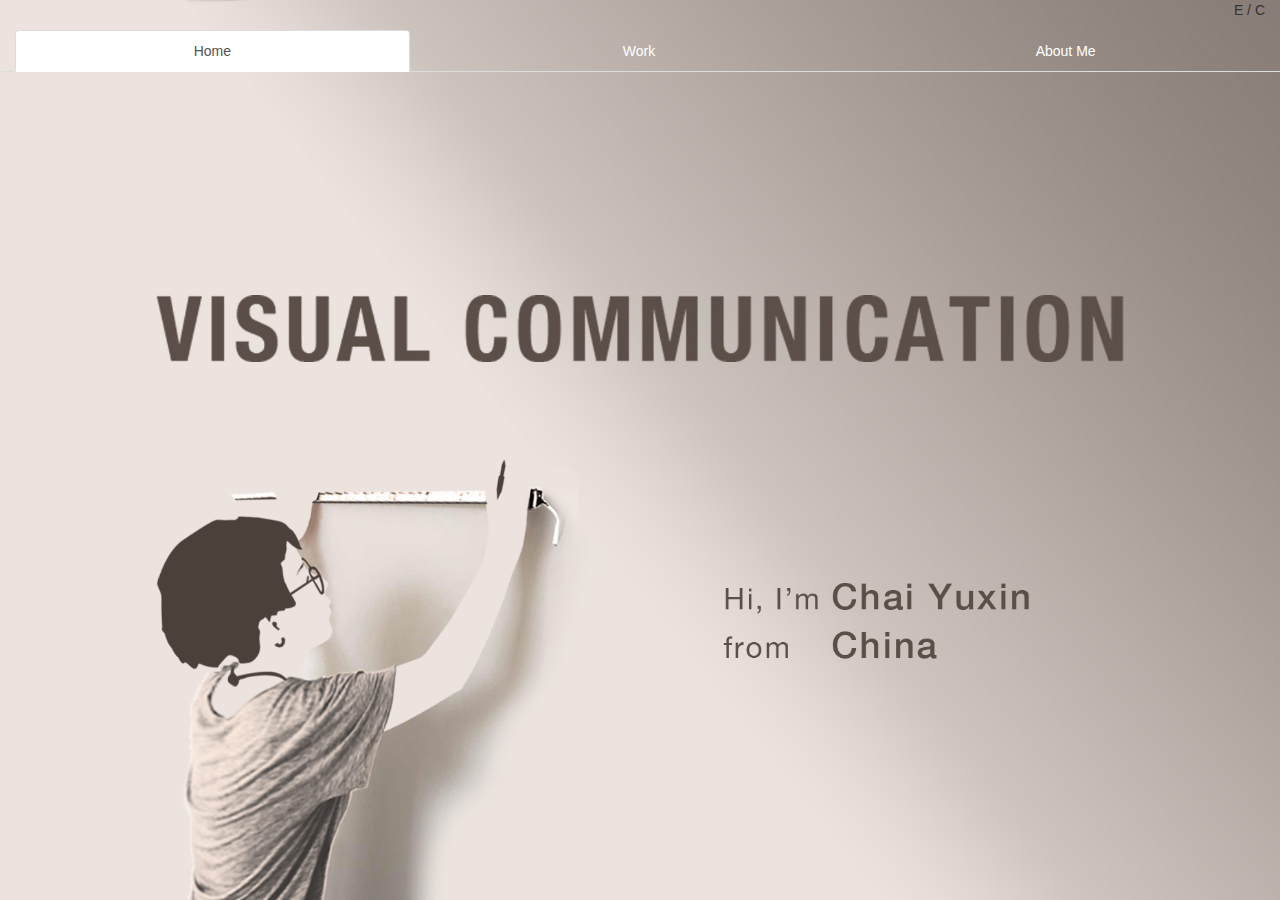
<file: index.html>
<html>

<!-- Head tag -->
<head>
    <meta charset="utf-8">
    <meta http-equiv="X-UA-Compatible" content="IE=edge">
    <meta name="viewport" content="width=device-width, initial-scale=1">
    
    <meta name="description" content="">
    <meta name="author" content="">
    <!-- <link rel="icon" href="favicon/favicon.ico"> -->

    <title>Blog Template for Bootstrap</title>

    <!-- Bootstrap core CSS -->
    <link rel="stylesheet" href="/css/bootstrap.min.css">
    <link rel="stylesheet" href="/css/design.css">
    <!-- Custom styles for this template
    <link rel="stylesheet" href="/css/blog.css">-->

    <!-- HTML5 shim and Respond.js for IE8 support of HTML5 elements and media queries -->
    <!--[if lt IE 9]>
        <script src="https://oss.maxcdn.com/html5shiv/3.7.2/html5shiv.min.js"></script>
        <script src="https://oss.maxcdn.com/respond/1.4.2/respond.min.js"></script>
    <![endif]-->
</head>

<body>
    <div id="header">
  <div id="languages" class="container-fluid">
    <p>E / C</p>
  </div>
  <div id="menu" class="container-fluid">
    <ul class="nav nav-tabs row">
      <li class="active col-lg-4 col-md-4 col-sm-4 col-xs-4"><a data-toggle="tab" href="#home">Home</a></li>
      <li class="col-lg-4 col-md-4 col-sm-4 col-xs-4"><a data-toggle="tab" href="#work">Work</a></li>
      <li class="col-lg-4 col-md-4 col-sm-4 col-xs-4"><a data-toggle="tab" href="#aboutMe">About Me</a></li>
    </ul>
  </div>
</div>

<div class="tab-content inherit-height">
    <div id="home" class="tab-pane fade in active container-fluid">
</div>
    <div id="work" class="tab-pane fade container-fluid inherit-height">
  <h3>Work</h3>
  <div  class="row inherit-height">
    <div class="col-xs-3"> <!-- required for floating -->
      <!-- Nav tabs -->
      <ul class="nav nav-tabs tabs-left sideways">
        <li class="active"><a href="#all" data-toggle="tab">All</a></li>
        <li><a href="#logo" data-toggle="tab">Logo</a></li>
        <li><a href="#vi" data-toggle="tab">VI</a></li>
      </ul>
    </div>


    <div class="col-xs-9 inherit-height">
      <!-- Tab panes -->
      <div class="tab-content container-fluid">
        <div class="tab-pane fade in active row" id="all">
          


            <div class="col-lg-3 col-md-4 col-sm-6 col-xs-12">
              <div class="hovereffect">
                <img class="thumbnail_creation" src="../img/2.jpg" />
                <div class="overlay">
                    <h2>Second creation</h2>
                    <p>Bedrock—an charitable foundation salon at Shanghai for  support company’s other activities.</p>
                </div>
              </div>
            </div>


          


            <div class="col-lg-3 col-md-4 col-sm-6 col-xs-12">
              <div class="hovereffect">
                <img class="thumbnail_creation" src="../img/3.png" />
                <div class="overlay">
                    <h2>Thrid creation</h2>
                    <p>Marking—a salon of various desingers. Fully free envorinment of creation but also under salon’s protection.</p>
                </div>
              </div>
            </div>


          


            <div class="col-lg-3 col-md-4 col-sm-6 col-xs-12">
              <div class="hovereffect">
                <img class="thumbnail_creation" src="../img/4.jpg" />
                <div class="overlay">
                    <h2>Fourth creation</h2>
                    <p>Daxing volunteer service federation—a volunteering organization at Daxing distinct of Beijing.</p>
                </div>
              </div>
            </div>


          


            <div class="col-lg-3 col-md-4 col-sm-6 col-xs-12">
              <div class="hovereffect">
                <img class="thumbnail_creation" src="../img/5.jpg" />
                <div class="overlay">
                    <h2>Fifth creation</h2>
                    <p>Engineering Training Center—the printing house of Beijing institute of graphic communication. There are perfect printing process and various printing material.</p>
                </div>
              </div>
            </div>


          


            <div class="col-lg-3 col-md-4 col-sm-6 col-xs-12">
              <div class="hovereffect">
                <img class="thumbnail_creation" src="../img/6.jpg" />
                <div class="overlay">
                    <h2>Sixth creation</h2>
                    <p>Bedrock—an charitable foundation salon at Shanghai for  support company’s other activities.</p>
                </div>
              </div>
            </div>


          


            <div class="col-lg-3 col-md-4 col-sm-6 col-xs-12">
              <div class="hovereffect">
                <img class="thumbnail_creation" src="../img/1.png" />
                <div class="overlay">
                    <h2>First creation</h2>
                    <p>Heng An International－the biggest enterprises in China which producting sanitary napkins and baby diaper  operating the fields of maternal and child health supplies and household paper.</p>
                </div>
              </div>
            </div>


          
        </div>
        <div class="tab-pane fade" id="logo">Logo</div>
        <div class="tab-pane fade" id="vi">VI</div>
      </div>
    </div>
    <div class="clearfix"></div>
  </div>
</div>

    <div id="aboutMe" class="tab-pane fade container-fluid">
  <h3>About Me</h3>
  <div  class="row">
    <div class="col-xs-3"> <!-- required for floating -->
      <!-- Nav tabs -->
      <ul class="nav nav-tabs tabs-left sideways">
        <li class="active"><a href="#experience" data-toggle="tab">Experience</a></li>
        <li><a href="#rewards" data-toggle="tab">Rewards</a></li>
        <li><a href="#skills" data-toggle="tab">Skills</a></li>
        <li><a href="#contact" data-toggle="tab">Contact me</a></li>
      </ul>
    </div>


    <div class="col-xs-9">
      <!-- Tab panes -->
      <div class="tab-content">
        <div class="tab-pane fade in active" id="experience">Experience</div>
        <div class="tab-pane fade" id="rewards">Rewards</div>
        <div class="tab-pane fade" id="skills">Skills</div>
        <div class="tab-pane fade" id="contact">Contact</div>
      </div>
    </div>
    <div class="clearfix"></div>
  </div>
</div>
</div>
    <!-- After footer scripts -->
    <script src="/js/jquery-3.1.1.min.js"></script>
<script src="/js/jquery.easings.min.js"></script>
<script src="/js/bootstrap.min.js"></script>
<script src="/js/onepage.js"></script>
</body>

</html>
</file>
<file: css/design.css>
@import url(http://fonts.googleapis.com/css?family=Merriweather);
$red: #e74c3c;
*,
*:before,
*:after {
  @include box-sizing(border-box);
}

ul li a {
    text-align: center;
    color: white;
}

#languages p {
    float: right;
}

.thumbnail_creation {
    width: 100%
}

body {
    background: url('../img/cover.jpg') no-repeat center center fixed;
    -webkit-background-size: 100% 100%;
    -moz-background-size: 100% 100%;
    -o-background-size: 100% 100%;
    background-size: 100% 100%;
    position: relative;
    padding-top: 0;
    height: 100%;
    width: 100%;
}

/*.inherit-height {
    height: inherit;
    overflow: hidden;
}

.row .inherit-height {
    overflow: scroll;
    right: -30px;
    padding-right: 30px;
}*/

.tabs-left {
  border-bottom: none;
  padding-top: 2px;
}
.tabs-left {
  border-right: 1px solid #ddd;
}
.tabs-left>li {
  float: none;
  margin-bottom: 2px;
}
.tabs-left>li {
  margin-right: -1px;
  font-size: 24px;
}
.tabs-left>li.active>a,
.tabs-left>li.active>a:hover,
.tabs-left>li.active>a:focus {
  border-bottom-color: #ddd;
  border-right-color: transparent;
}
.tabs-left>li>a {
  border-radius: 4px 0 0 4px;
  margin-right: 0;
  display:block;
}

.container{   
  width: 200px;
  height: 200px;
  position: absolute;
  left: 0;
  right: 0;
  margin: 0 auto;
  top:20px;
}

.hovereffect {
  width: 100%;
  float: left;
  overflow: hidden;
  position: relative;
  text-align: center;
  cursor: default;
}

.hovereffect .overlay {
  position: absolute;
  overflow: hidden;
  width: 80%;
  height: 80%;
  left: 10%;
  top: 10%;
  border-bottom: 1px solid #FFF;
  border-top: 1px solid #FFF;
  -webkit-transition: opacity 0.35s, -webkit-transform 0.35s;
  transition: opacity 0.35s, transform 0.35s;
  -webkit-transform: scale(0,1);
  -ms-transform: scale(0,1);
  transform: scale(0,1);
}

.hovereffect:hover .overlay {
  opacity: 1;
  filter: alpha(opacity=100);
  -webkit-transform: scale(1);
  -ms-transform: scale(1);
  transform: scale(1);
}

.hovereffect img {
  display: block;
  position: relative;
  -webkit-transition: all 0.35s;
  transition: all 0.35s;
  margin-bottom: 10px;
}

.hovereffect:hover img {
  filter: url('data:image/svg+xml;charset=utf-8,<svg xmlns="http://www.w3.org/2000/svg"><filter id="filter"><feComponentTransfer color-interpolation-filters="sRGB"><feFuncR type="linear" slope="0.6" /><feFuncG type="linear" slope="0.6" /><feFuncB type="linear" slope="0.6" /></feComponentTransfer></filter></svg>#filter');
  filter: brightness(0.6);
  -webkit-filter: brightness(0.6);
}

.hovereffect h2 {
  text-transform: uppercase;
  text-align: center;
  position: relative;
  font-size: 17px;
  background-color: transparent;
  color: #FFF;
  padding: 1em 0;
  opacity: 0;
  filter: alpha(opacity=0);
  -webkit-transition: opacity 0.35s, -webkit-transform 0.35s;
  transition: opacity 0.35s, transform 0.35s;
  -webkit-transform: translate3d(0,-100%,0);
  transform: translate3d(0,-100%,0);
}

.hovereffect a, .hovereffect p {
  color: #FFF;
  padding: 1em 0;
  opacity: 0;
  filter: alpha(opacity=0);
  -webkit-transition: opacity 0.35s, -webkit-transform 0.35s;
  transition: opacity 0.35s, transform 0.35s;
  -webkit-transform: translate3d(0,100%,0);
  transform: translate3d(0,100%,0);
}

.hovereffect:hover a, .hovereffect:hover p, .hovereffect:hover h2 {
  opacity: 1;
  filter: alpha(opacity=100);
  -webkit-transform: translate3d(0,0,0);
  transform: translate3d(0,0,0);
}

@media screen and (max-width: 650px) {
    ul li a {
        font-size: 8px;
    }
}

@media screen and (max-width: 600px) {
    ul li a {
        padding-left: 5px !important;
    }
}

form {
  max-width: 600px;
  text-align: center;
  margin: 20px auto;
  input,
  textarea {
    border: 0;
    outline: 0;
    padding: 1em;
    @include border-radius(8px);
    display: block;
    width: 100%;
    margin-top: 1em;
    font-family: 'Merriweather', sans-serif;
    @include box-shadow(0 1px 1px rgba(black, 0.1));
    resize: none;
    &:focus {
      @include box-shadow(0 0px 2px rgba($red, 1)!important);
    }
  }
  #input-submit {
    color: white;
    background: $red;
    cursor: pointer;
    &:hover {
      @include box-shadow(0 1px 1px 1px rgba(#aaa, 0.6));
    }
  }
  textarea {
    height: 126px;
  }
}

.half {
  float: left;
  width: 48%;
  margin-bottom: 1em;
}

.right {
  width: 50%;
}

.left {
  margin-right: 2%;
}

@media (max-width: 480px) {
  .half {
    width: 100%;
    float: none;
    margin-bottom: 0;
  }
}


/* Clearfix */

.cf:before,
.cf:after {
  content: " ";
  /* 1 */
  display: table;
  /* 2 */
}

.cf:after {
  clear: both;
}
</file>
